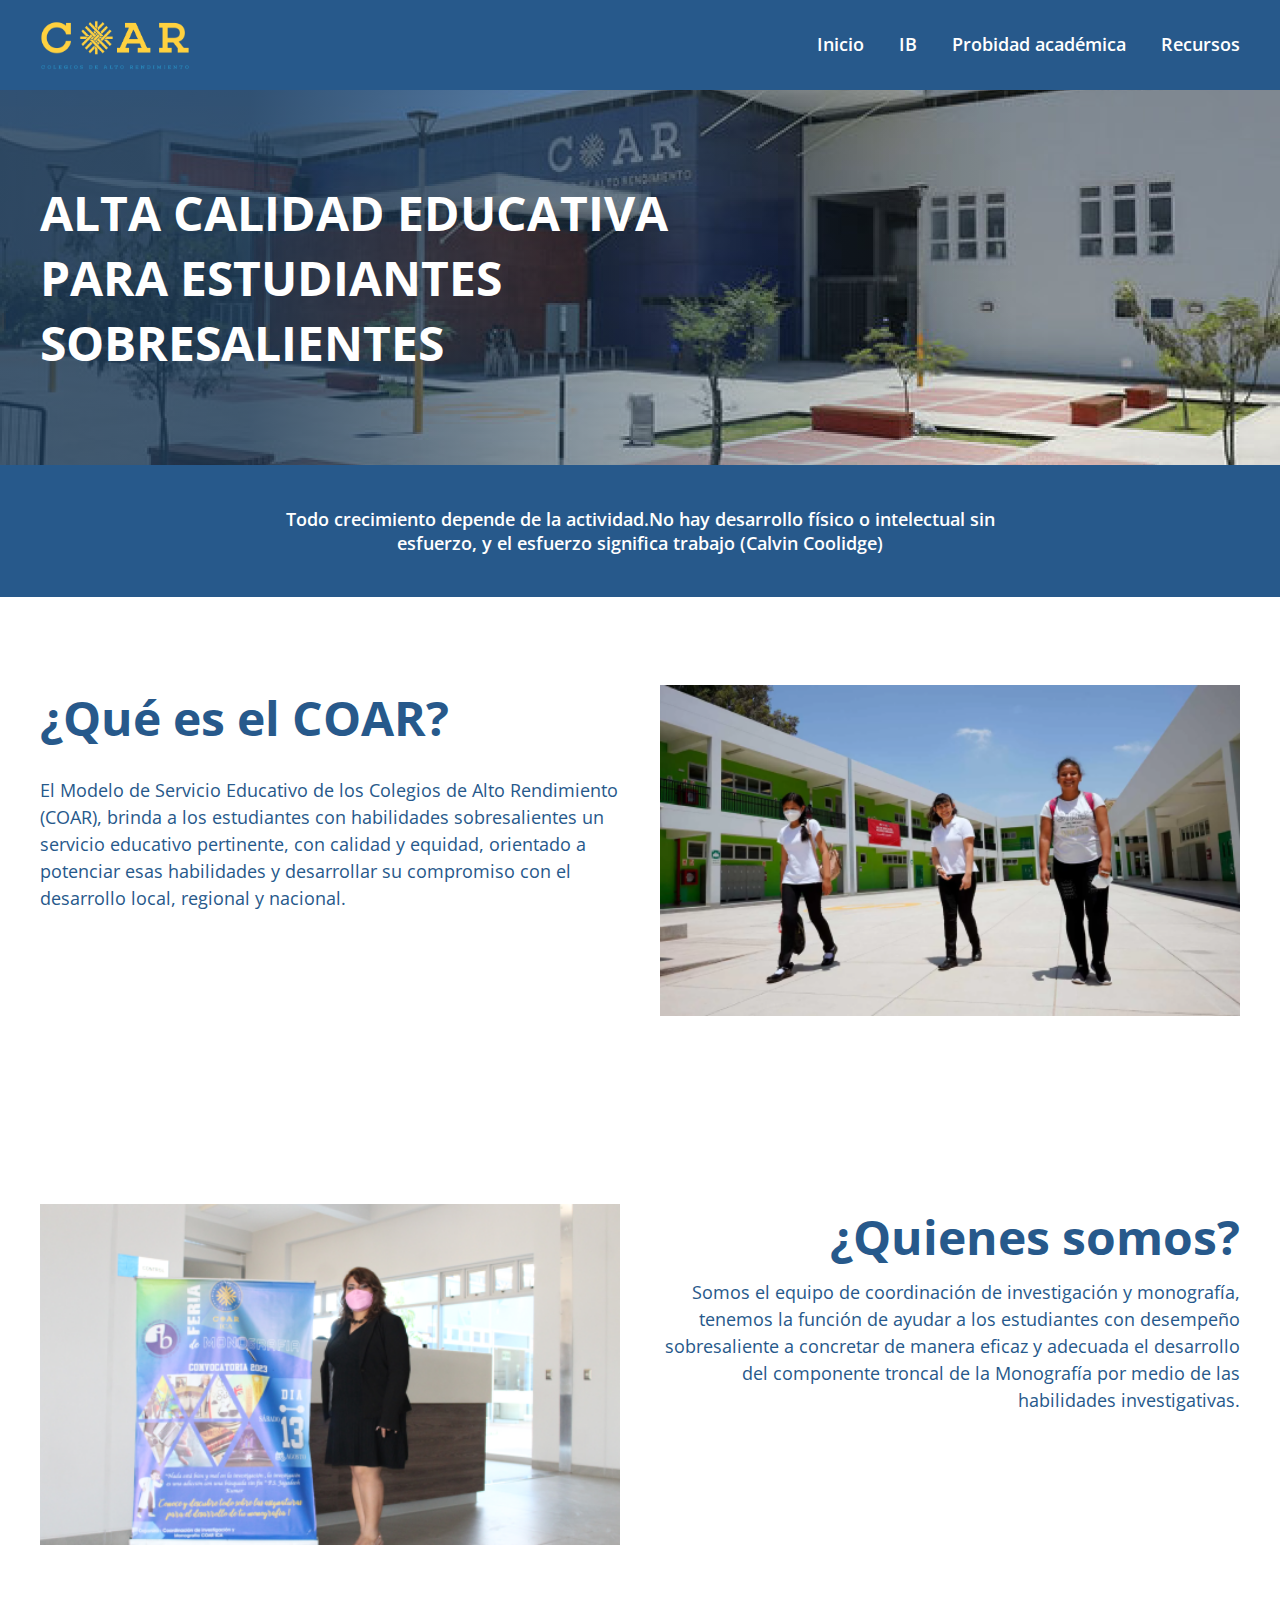
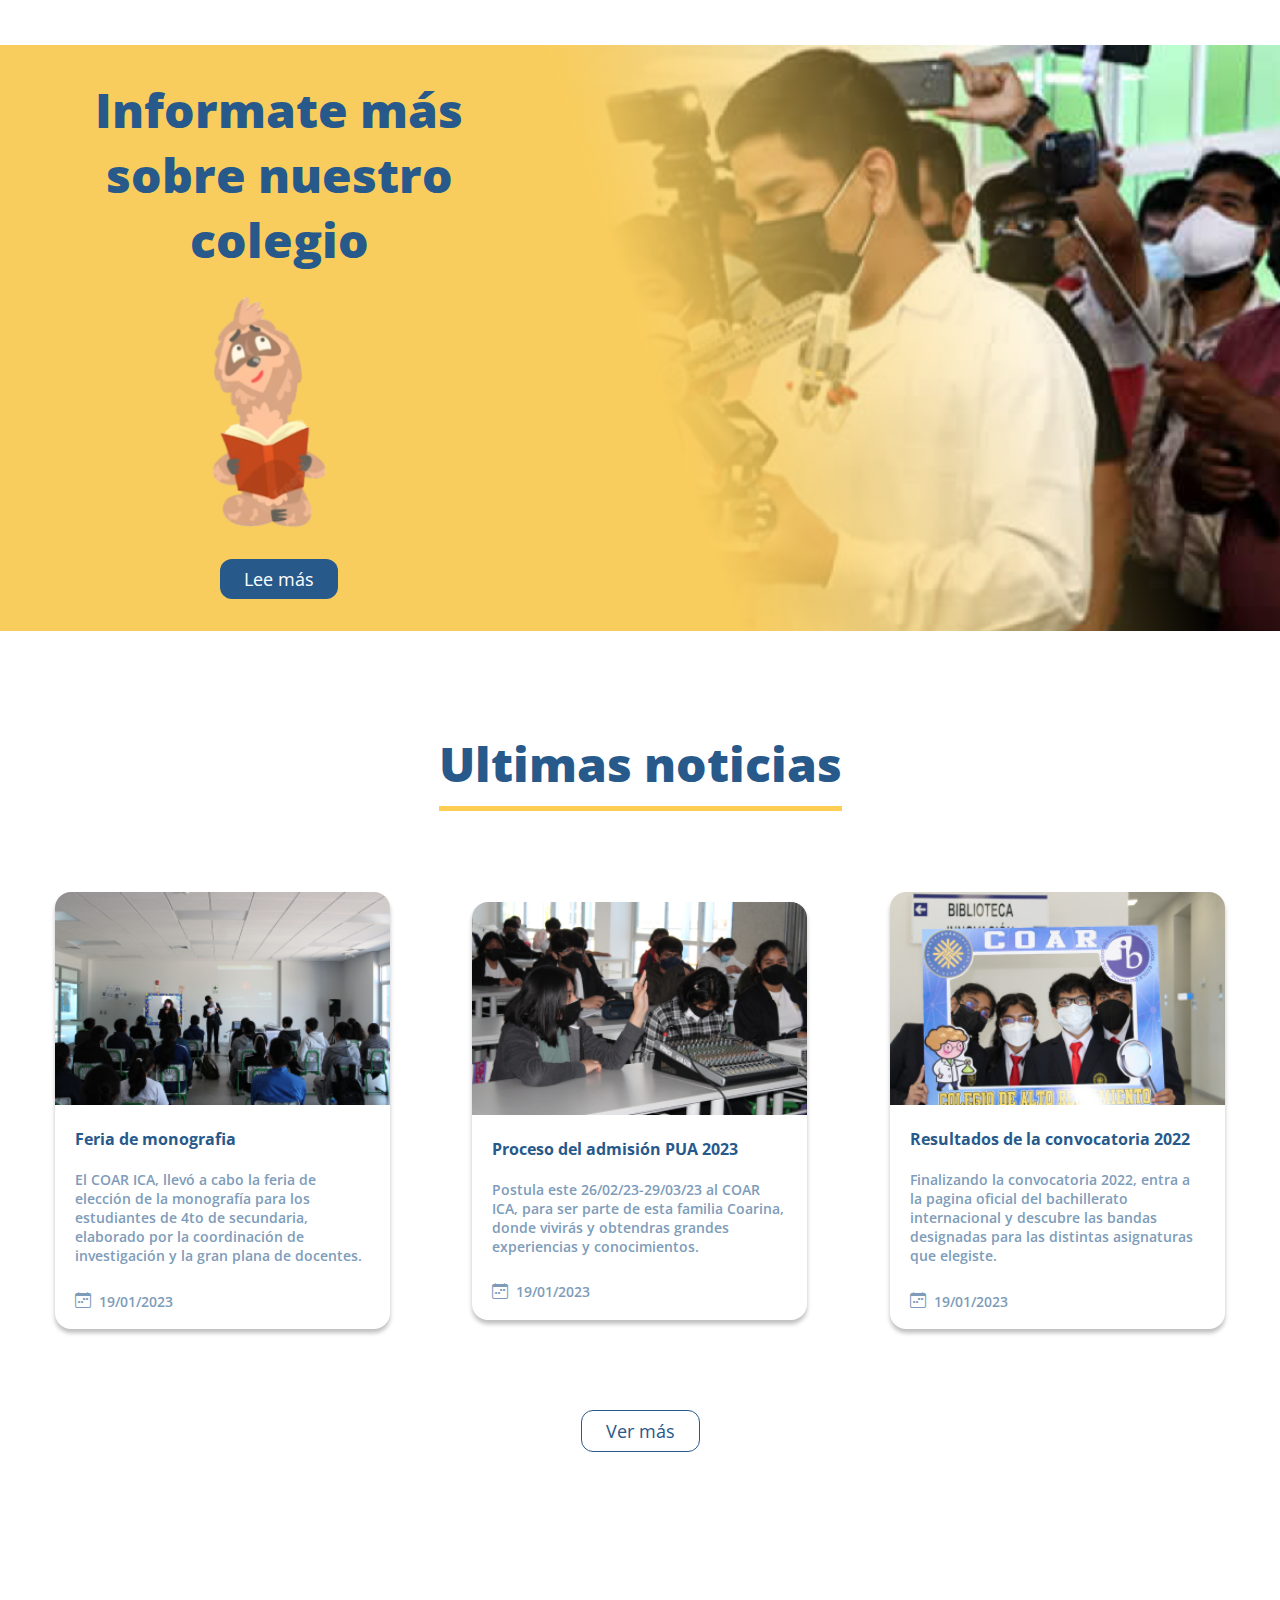
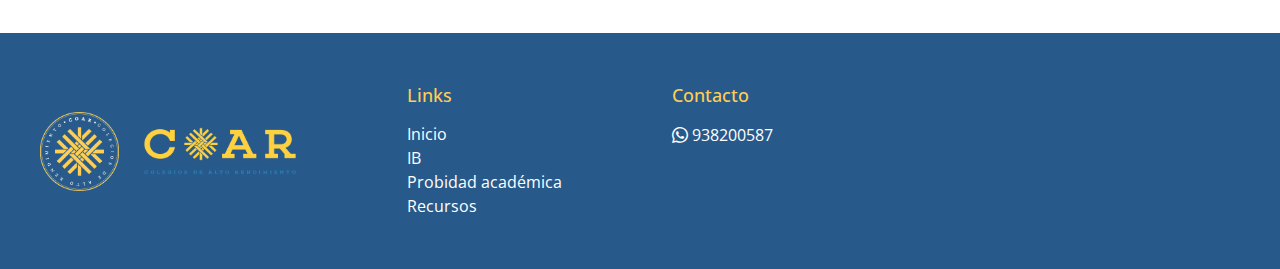
<file: index.html>
<!DOCTYPE html>
<html lang="es">
  <head>
    <meta charset="UTF-8" />
    <meta http-equiv="X-UA-Compatible" content="IE=edge" />
    <meta name="viewport" content="width=device-width, initial-scale=1.0" />
    <title>Inicio - Colegio de alto Rendimiento</title>
    <!-- aos animation -->
    <link href="https://unpkg.com/aos@2.3.1/dist/aos.css" rel="stylesheet">
    <!-- icons boostrap -->
    <link rel="stylesheet" href="https://cdn.jsdelivr.net/npm/bootstrap-icons@1.10.3/font/bootstrap-icons.css">
    <!-- fonts CDN -->
    <link rel="preconnect" href="https://fonts.googleapis.com">
    <link rel="preconnect" href="https://fonts.gstatic.com" crossorigin>
    <link href="https://fonts.googleapis.com/css2?family=Open+Sans:wght@400;600;700&display=swap" rel="stylesheet">
    <!-- my styles -->
    <link rel="stylesheet" href="./css/main.css">
  </head>
  <body>
    <!-- header -->
    <header class="header">
      <div class="container">
        <nav id="menu-navigation" class="navigation">
          <img class="logo" src="./image/logo.png" width="150" height="50" alt="logo del COAR" title="logo del COAR">
          <ul  class="menu">
            <li><a class="menu__link" href="/web-coar">Inicio</a></l>
            <li><a class="menu__link" href="./ib.html">IB</a></li>
            <li><a class="menu__link" href="./probidadacademica.html">Probidad académica</a></li>
            <li><a class="menu__link" href="./Recursos.html">Recursos</a></li>
          </ul>
          <button id="button-navigation-open" class="menu-button">
            <span class="menu-button__stick"></span>
            <span class="menu-button__stick"></span>
            <span class="menu-button__stick"></span>
          </button>
          <button id="button-navigation-close" class="menu-button">
            <span class="menu-button__stick"></span>
            <span class="menu-button__stick"></span>
            <span class="menu-button__stick"></span>
          </button>
        </nav>
      </div>
    </header>
    <!-- header -->   
    <main class="home">
      <section class="section-hero">
         <div class="container">
            <div class="section-hero__content">
              <h1 class="section-hero__title">ALTA CALIDAD EDUCATIVA PARA ESTUDIANTES SOBRESALIENTES</h1>
            </div>
         </div>
      </section>
      <section class="section-phrase">
        <div class="container">
          <p class="section-phrase__text">Todo crecimiento depende de la actividad.No hay desarrollo físico o intelectual sin esfuerzo, y el esfuerzo significa trabajo (Calvin Coolidge)</p>
        </div>
      </section>
      <section class="section-why-is-coar">
        <div class="container">
          <div class="section-why-is-coar__content">
            <article>
              <h2 class="section-why-is-coar__title">¿Qué es el COAR?</h2>
              <p class="section-why-is-coar__description">
                El Modelo de Servicio Educativo de los Colegios de Alto Rendimiento
                (COAR), brinda a los estudiantes con habilidades sobresalientes un
                servicio educativo pertinente, con calidad y equidad, orientado a
                potenciar esas habilidades y desarrollar su compromiso con el
                desarrollo local, regional y nacional.
              </p>
            </article>
            <img src="./image/que-es-coar.png" alt="imagen institucional del COAR" title="Foto institucional del COAR">
          </div>
        </div>
      </section>
      <section class="section-who-us">
        <div class="container">
          <div class="section-who-us__content">
            <article>
              <h2 class="section-who-us__title">¿Quienes somos?</h2>
              <p class="section-who-us__description">
                Somos el equipo de coordinación de investigación y monografía, tenemos la función de ayudar a los estudiantes con desempeño sobresaliente a concretar de manera eficaz y adecuada el desarrollo del componente troncal de la Monografía por medio de las habilidades investigativas. 
              </p>
            </article>
            <img src="./image/quienes-somos.png" alt="imagen institucional del COAR" title="Foto institucional del COAR">
          </div>
        </div>
      </section>
      <section class="section-inform">
       <div class="container">
         <div class="section-inform__content">
          <h2 class="section-inform__title">Informate más sobre nuestro colegio</h2>
          <img class="section-inform__img" src="./image/informate-koala.png" alt="Icono de la mascota virtual del COAR" title="Icono de la mascota virtual del COAR">
          <a class="button button-primary" href="https://www.minedu.gob.pe/colegios-de-alto-rendimiento/">Lee más</a>
         </div>
       </div>
      </section>

      <section class="section-news">
       <div class="container">
        <h2 class="section-news__title">Ultimas noticias</h2>
        <section class="section-news__list">
          <a href="link">
            <article class="newCard">
              <img class="newCard__img" src="./image/noticia-01.png" alt="imagen de la primera noticia del COAR" title="imagen de la primera noticia del COAR">
              <div class="newCard__content">
                <h2 class="newCard__title">Feria de monografia</h2>
                <p class="newCard__text">
                  El COAR ICA, llevó a cabo la feria de elección de la monografía para
                  los estudiantes de 4to de secundaria, elaborado por la coordinación
                  de investigación y la gran plana de docentes.
                </p>
                <footer class="newCard__footer">
                   <i class="bi bi-calendar-week"></i>
                  <time class="newCard__date" datetime='19/01/2023'>19/01/2023</time>
                </footer>
              </div>
            </article>
          </a>
          <a href="#">
            <article class="newCard">
              <img class="newCard__img" src="./image/noticia-02.png" alt="imagen de la primera noticia del COAR" title="imagen de la primera noticia del COAR">
              <div class="newCard__content">
                <h2 class="newCard__title">Proceso del admisión PUA 2023</h2>
                <p class="newCard__text">
                  Postula este 26/02/23-29/03/23 al COAR ICA, para ser parte de esta familia Coarina, donde vivirás y obtendras grandes experiencias y conocimientos. 
                </p>
                <footer class="newCard__footer">
                   <i class="bi bi-calendar-week"></i>
                  <time class="newCard__date" datetime='19/01/2023'>19/01/2023</time>
                </footer>
              </div>
            </article>
          </a>
         <a href="#">
          <article class="newCard">
            <img class="newCard__img" src="./image/noticia-03.png" alt="imagen de la primera noticia del COAR" title="imagen de la primera noticia del COAR">
            <div class="newCard__content">
              <h2 class="newCard__title">Resultados de la convocatoria 2022</h2>
              <p class="newCard__text">
                Finalizando la convocatoria 2022, entra a la pagina oficial del bachillerato internacional y descubre las bandas designadas para las distintas asignaturas que elegiste. 
              </p>
              <footer class="newCard__footer">
                 <i class="bi bi-calendar-week"></i>
                <time class="newCard__date" datetime='19/01/2023'>19/01/2023</time>
              </footer>
            </div>
          </article>
         </a>
        </section>
        <a href="#" class="button button-outline">Ver más</a>
       </div>
      </section>
    </main>
    <!-- footer -->
    <footer class="footer">
       <div class="container">
         <div class="footer__content">
          <section class="footer__logo">
            <img src="./image/coar.png" width="79/79" alt=" Logo del coar" title="Logo del coar">
            <img src="./image/logo.png" width="154/49" alt="segundo Logo del coar" title="segundo Logo del coar">  
          </section>
          <section class="footer__links">
            <h3>Links</h3>
            <nav>
              <ul>
                <li class="link 1">
                  <a href="/web-coar">Inicio</a>
                </li>
              <li class="link 2">
                <a href="./ib.html">IB</a>
              </li>
              <li class="link 3">
                <a href="./probidadacademica.html">Probidad académica</a>
              </li>
              <li class="link 4">
                <a href="./Recursos.html">Recursos</a>
              </li>
              </ul>
            </nav>
          </section>
          <section class="footer__contacto"> 
            <h3>Contacto</h3>
            <a href="https://chat.whatsapp.com/HFm4XbADK4T1lawvWQTlBH">
              <i class="bi bi-whatsapp"></i>
              938200587
            </a>
          </section>
         </div>
       </div>
    </footer>
    <!-- scripts -->
    <script src="https://unpkg.com/aos@2.3.1/dist/aos.js"></script>
    <script>
      AOS.init();
    </script>
    <script src="./js/header.js" ></script>
  </body>
</html>
</file>
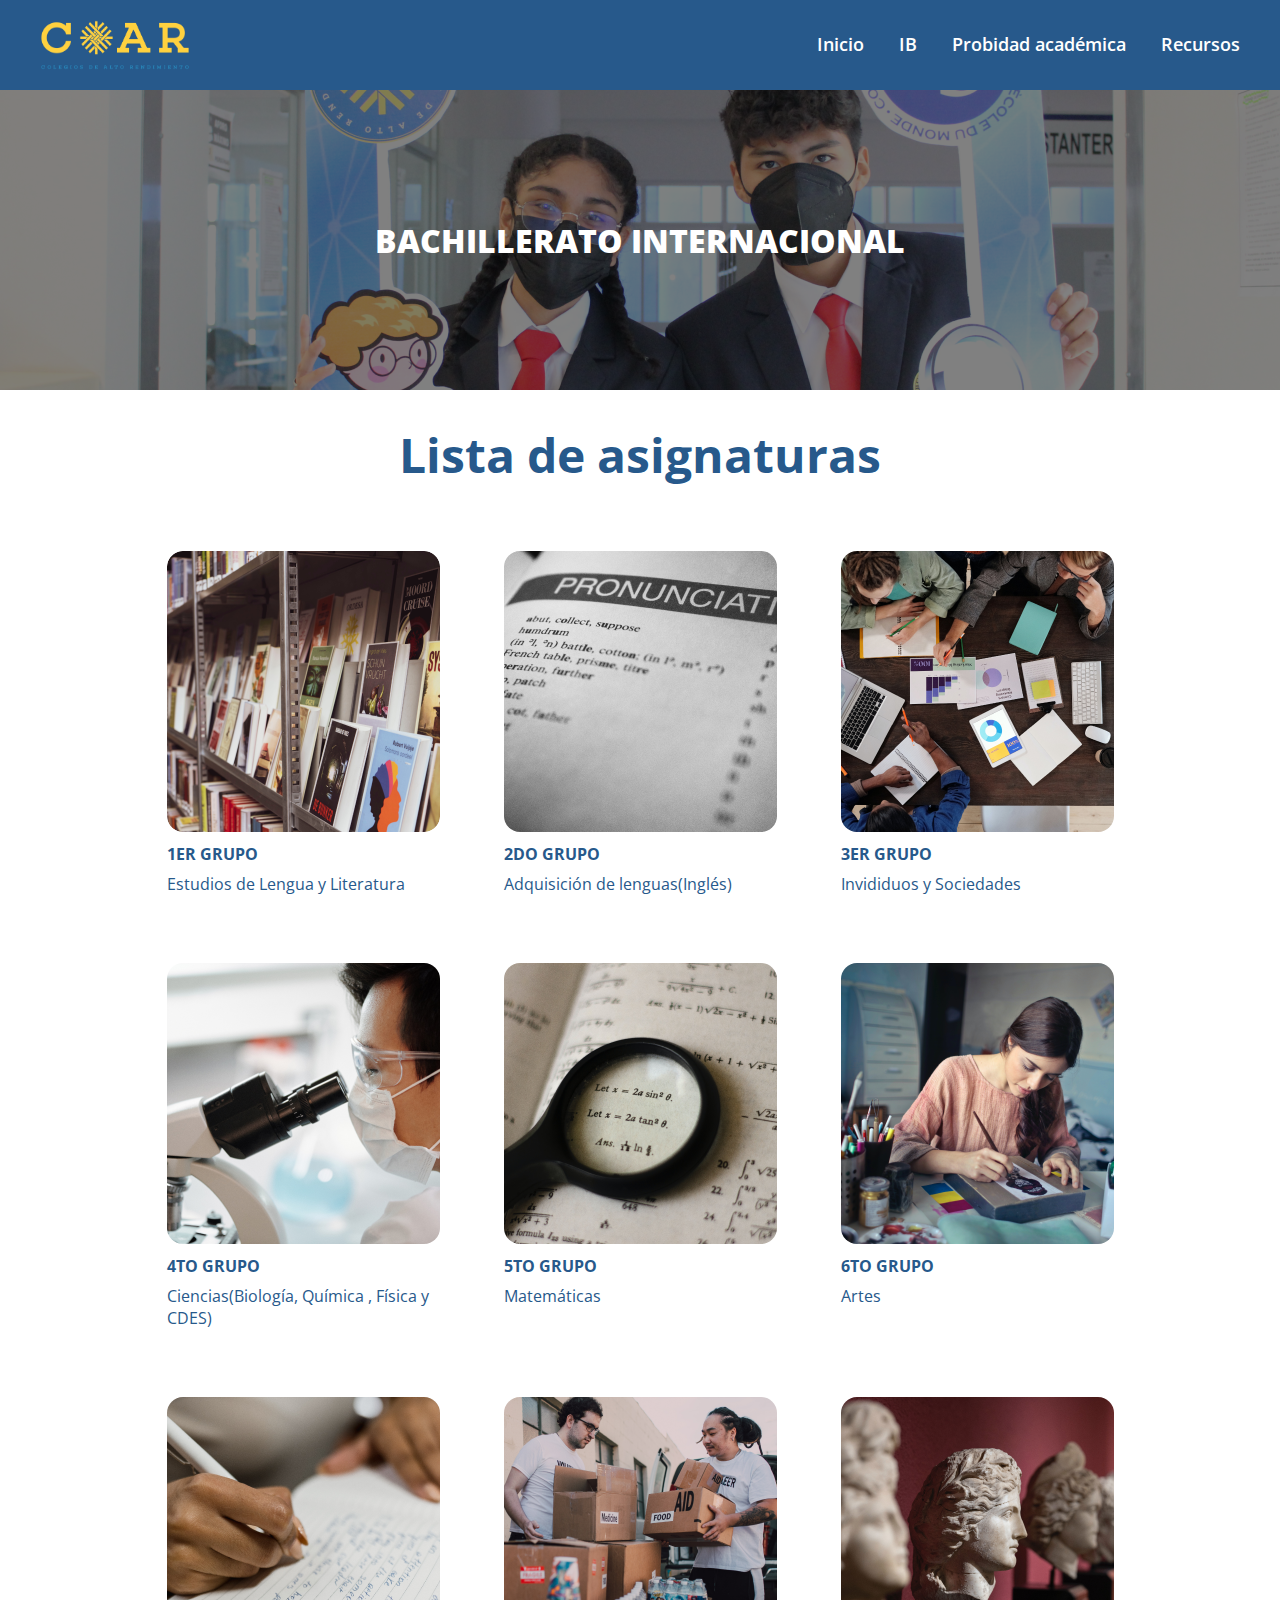
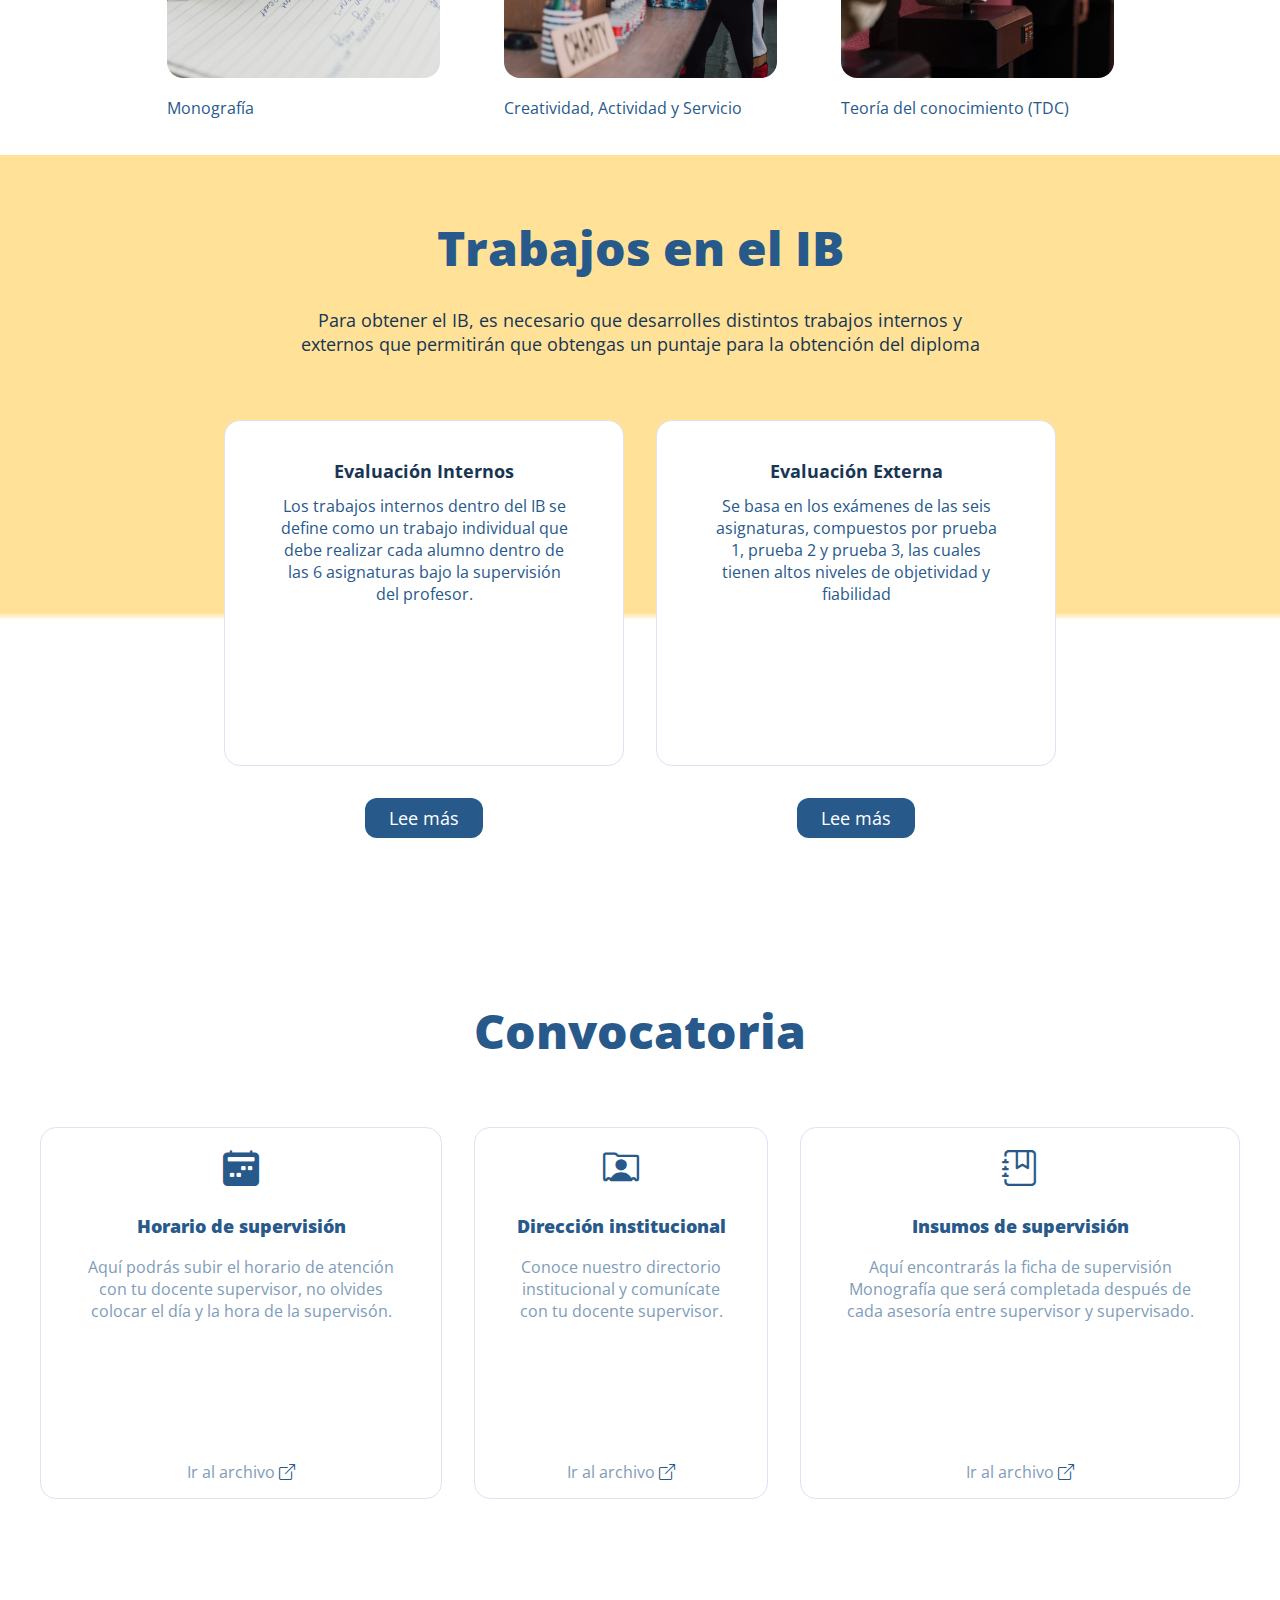
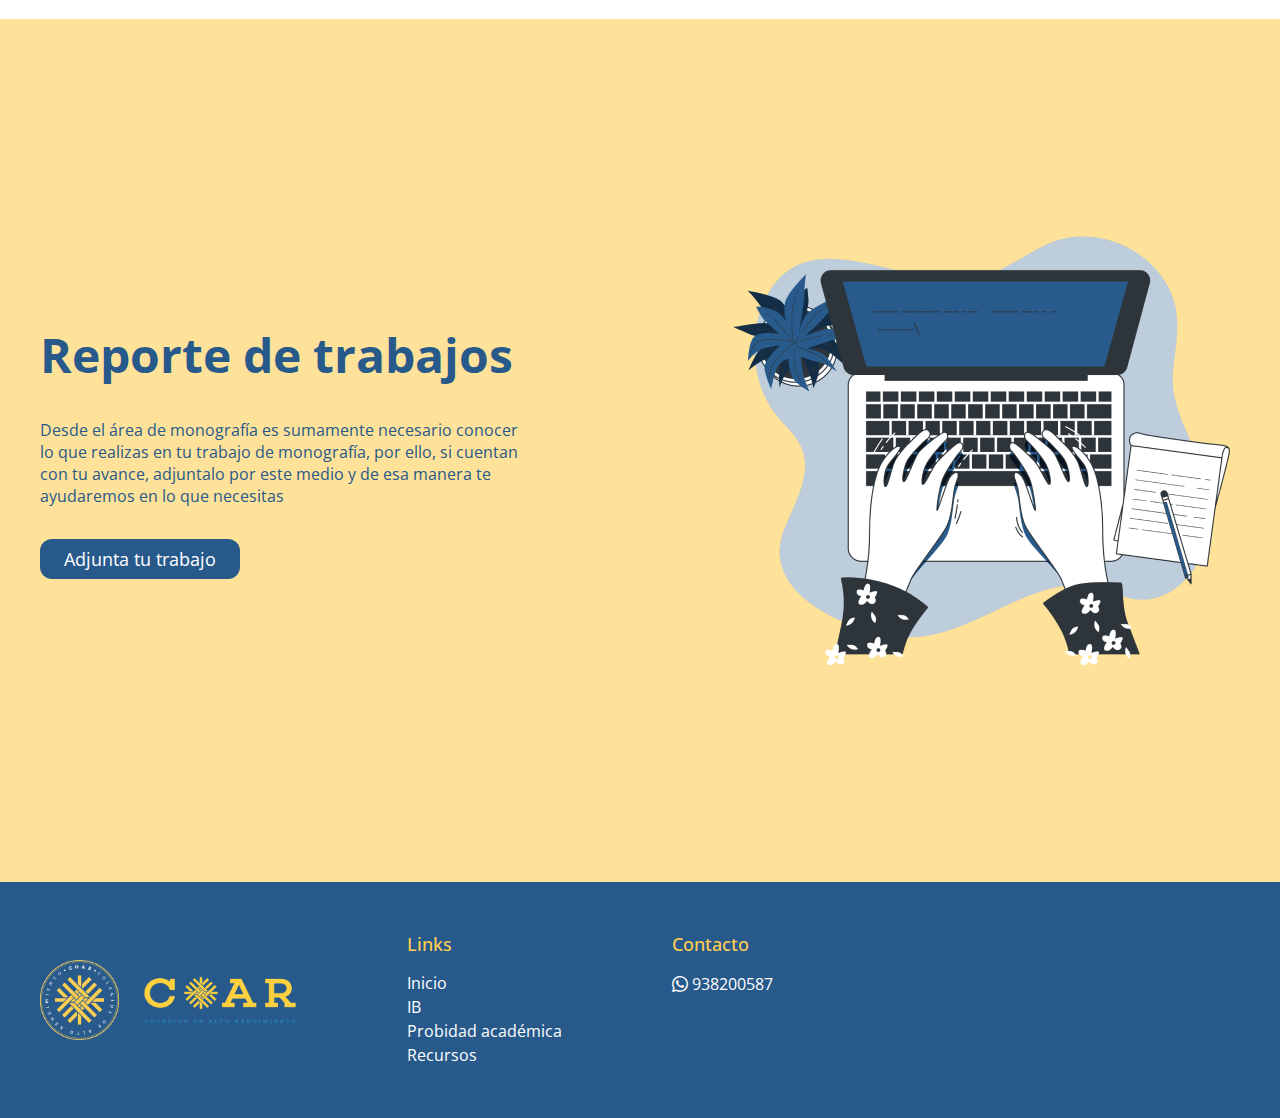
<file: ib.html>
<!DOCTYPE html>
<html lang="es">
  <head>
    <meta charset="UTF-8" />
    <meta http-equiv="X-UA-Compatible" content="IE=edge" />
    <meta name="viewport" content="width=device-width, initial-scale=1.0" />
    <title>Bachillerato internacional</title>
    <!-- swiper carousel -->
    <link
      rel="stylesheet"
      href="https://cdn.jsdelivr.net/npm/swiper@9/swiper-bundle.min.css"
    />
    <!-- aos animation -->
    <link href="https://unpkg.com/aos@2.3.1/dist/aos.css" rel="stylesheet" />
    <!-- icons boostrap -->
    <link
      rel="stylesheet"
      href="https://cdn.jsdelivr.net/npm/bootstrap-icons@1.10.3/font/bootstrap-icons.css"
    />
    <!-- fonts CDN -->
    <link rel="preconnect" href="https://fonts.googleapis.com" />
    <link rel="preconnect" href="https://fonts.gstatic.com" crossorigin />
    <link
      href="https://fonts.googleapis.com/css2?family=Open+Sans:wght@400;600;700&display=swap"
      rel="stylesheet"
    />
    <!-- my styles -->
    <link rel="stylesheet" href="./css/main.css" />
  </head>
  <body>
    <!-- header -->
    <header class="header">
      <div class="container">
        <nav id="menu-navigation" class="navigation">
          <img
            class="logo"
            src="./image/logo.png"
            width="150"
            height="50"
            alt="logo del COAR"
            title="logo del COAR"
          />
          <ul class="menu">
            <li><a class="menu__link" href="/web-coar">Inicio</a></li>
            <li><a class="menu__link" href="./ib.html">IB</a></li>
            <li>
              <a class="menu__link" href="./probidadacademica.html"
                >Probidad académica</a
              >
            </li>
            <li><a class="menu__link" href="./Recursos.html">Recursos</a></li>
          </ul>
          <button id="button-navigation-open" class="menu-button">
            <span class="menu-button__stick"></span>
            <span class="menu-button__stick"></span>
            <span class="menu-button__stick"></span>
          </button>
          <button id="button-navigation-close" class="menu-button">
            <span class="menu-button__stick"></span>
            <span class="menu-button__stick"></span>
            <span class="menu-button__stick"></span>
          </button>
        </nav>
      </div>
    </header>
    <!-- header -->
    <main class="page-ib">
      <section class="hero">
        <img
          class="hero__image"
          src="./image/banner-ib.png"
          alt="banner principal"
          title="banner principal de Bachillerato Internacional"
        />
        <h1 class="hero__title">BACHILLERATO INTERNACIONAL</h1>
      </section>

      <section class="section-asignaturas">
        <div class="container">
          <h1 class="section-asignaturas__title">Lista de asignaturas</h1>
          <!-- Slider main container -->
          <div class="swiper">
            <!-- Additional required wrapper -->
            <div class="swiper-wrapper">
              <!-- Slides -->
              <div class="swiper-slide">
                <a href="https://drive.google.com/drive/folders/1S6cNfeMiXNCpFiSQMy_X1L4aDi1soTgj">
                  <article class="asignaturaCard">
                    <img
                      class="asignaturaCard__image"
                      src="./image/asignatura1.png"
                      alt="imagen de la asignatura literatura"
                      title="imagen de la asignatura Literatura"
                    />
                    <h3 class="asignaturaCard__group">1er grupo</h3>
                    <p class="asignaturaCard__name">
                      Estudios de Lengua y Literatura
                    </p>
                  </article>
                </a>
              </div>
              <div class="swiper-slide">
               <a href="https://drive.google.com/drive/folders/15ix6pAyRG75EEHxil9VREjvx9O1_gPof">
                <article class="asignaturaCard">
                  <img
                    class="asignaturaCard__image"
                    src="./image/asignatura-02.png"
                    alt="imagen de la asignatura Adquisión de lenguas "
                    title="imagen de la asignatura Adquisión de lenguas"
                  />
                  <h3 class="asignaturaCard__group">2do grupo</h3>
                  <p class="asignaturaCard__name">
                    Adquisión de lenguas (Inglés)
                  </p>
                </article>
               </a>
              </div>
              <div class="swiper-slide">
                <a href="https://drive.google.com/drive/folders/1cAXa_XbPmMsgf1Sr3hJXluhRCX5a-cbN">
                  <article class="asignaturaCard">
                    <img
                      class="asignaturaCard__image"
                      src="./image/asignatura-03.png"
                      alt="imagen de la asignatura Individuos y  Sociedades"
                      title="imagen de la asignatura Individuos y Sociedades"
                    />
                    <h3 class="asignaturaCard__group">3er grupo</h3>
                    <p class="asignaturaCard__name">
                      Individuos y Sociedades
                    </p>
                  </article>
                </a>
              </div>
              <div class="swiper-slide">
                <a href="https://drive.google.com/drive/folders/1WSJGLsLDNu9eQBgzwFPHBTS-JJx40m6q">
                  <article class="asignaturaCard">
                    <img
                      class="asignaturaCard__image"
                      src="./image/asignatura-04.png"
                      alt="imagen de la asignatura Ciencias(Biología, Química , Física y CDES)"
                      title="imagen de la asignatura Ciencias(Biología, Química , Física y CDES)"
                    />
                    <h3 class="asignaturaCard__group">4to grupo</h3>
                    <p class="asignaturaCard__name">
                      Ciencias(Biología, Química , Física y CDES)
                    </p>
                  </article>
                </a>
              </div>
              <div class="swiper-slide">
               <a href="https://drive.google.com/drive/folders/1fhkkbNWFmwncL2ABR4zRHVvnAsucpgYC">
                <article class="asignaturaCard">
                  <img
                    class="asignaturaCard__image"
                    src="./image/asignatura-05.png"
                    alt="imagen de la asignatura Matemáticas"
                    title="imagen de la asignatura Matemáticas"
                  />
                  <h3 class="asignaturaCard__group">5to grupo</h3>
                  <p class="asignaturaCard__name">
                    Matemáticas
                  </p>
                </article>
               </a>
              </div>
              <div class="swiper-slide">
                <a href="https://drive.google.com/drive/folders/1k6i363LojnjZhMXt2roMhcmET08JXB3k">
                  <article class="asignaturaCard">
                    <img
                      class="asignaturaCard__image"
                      src="./image/asignatura-06.png"
                      alt="imagen de la asignatura Artes"
                      title="imagen de la asignatura Artes"
                    />
                    <h3 class="asignaturaCard__group">6to grupo</h3>
                    <p class="asignaturaCard__name">
                      Artes
                    </p>
                  </article>
                </a>
              </div>
              <div class="swiper-slide">
               <a href="https://drive.google.com/drive/folders/10mak3Cpc9PqFzAZp83fLrmsbrw7oeRNz">
                <article class="asignaturaCard">
                  <img
                    class="asignaturaCard__image"
                    src="./image/asignatura-07.png"
                    alt="imagen de la Monografía"
                    title="imagen de la Monografía"
                  />
                  <h3 class="asignaturaCard__group"></h3>
                  <p class="asignaturaCard__name">
                    Monografía
                  </p>
                </article>
               </a>
              </div>
              <div class="swiper-slide">
               <a href="https://drive.google.com/drive/folders/1d7ZANRDeKu7e1J5QlyeDUx7KFr-QHLEh">
                <article class="asignaturaCard">
                  <img
                    class="asignaturaCard__image"
                    src="./image/asignatura-08.png"
                    alt="imagen de Creatividad, Actividad y Servicio (CAS)"
                    title="imagen de Creatividad, Actividad y Servicio (CAS)"
                  />
                  <h3 class="asignaturaCard__group"></h3>
                  <p class="asignaturaCard__name">
                    Creatividad, Actividad y Servicio (CAS)
                  </p>
                </article>
               </a>
              </div>
              <div class="swiper-slide">
               <a href="https://drive.google.com/drive/folders/1WJnYLh-0o_zaw83aT4rN3d8r4edbyVSH">
                <article class="asignaturaCard">
                  <img
                    class="asignaturaCard__image"
                    src="./image/asignatura-09.png"
                    alt="imagen de Teoria del conocimiento(TDC)"
                    title="imagen de Teoria del conocimiento(TDC)"
                  />
                  <h3 class="asignaturaCard__group"></h3>
                  <p class="asignaturaCard__name">
                    CTeoria del conocimiento(TDC)
                  </p>
                </article>
               </a>
              </div>
            </div>

            <!-- If we need navigation buttons -->
            <div class="swiper-button-prev"></div>
            <div class="swiper-button-next"></div>
          </div>

          <article class="list-asignaturas">
            <a href="https://drive.google.com/drive/folders/1S6cNfeMiXNCpFiSQMy_X1L4aDi1soTgj">
              <article class="asignaturaCard">
                <img
                  class="asignaturaCard__image"
                  src="./image/asignatura1.png"
                  alt="imagen de la asignatura Estudios de Lengua y Literatura"
                  title="imagen de la asignatura Estudios de Lengua y literatura"
                />
                <h3 class="asignaturaCard__group">1er grupo</h3>
                <p class="asignaturaCard__name">
                  Estudios de Lengua y Literatura
                </p>
              </article>
            </a>
           <a href="https://drive.google.com/drive/folders/15ix6pAyRG75EEHxil9VREjvx9O1_gPof">
            <article class="asignaturaCard">
              <img
                class="asignaturaCard__image"
                src="./image/asignatura-02.png"
                alt="imagen de Adquisición de lenguas(Inglés)"
                title="imagen de Adquisición de lenguas(Inglés)"
              />
              <h3 class="asignaturaCard__group">2do grupo</h3>
              <p class="asignaturaCard__name">
                Adquisición de lenguas(Inglés)
              </p>
            </article>
           </a>
           <a href="https://drive.google.com/drive/folders/1cAXa_XbPmMsgf1Sr3hJXluhRCX5a-cbN">
            <article class="asignaturaCard">
              <img
                class="asignaturaCard__image"
                src="./image/asignatura-03.png"
                alt="imagen de la asignatura Individuos y Sociedades"
                title="imagen de la asignatura Individuos y Sociedades"
              />
              <h3 class="asignaturaCard__group">3er grupo</h3>
              <p class="asignaturaCard__name">
                Invididuos y Sociedades
              </p>
            </article>
           </a>
            <a href="https://drive.google.com/drive/folders/1WSJGLsLDNu9eQBgzwFPHBTS-JJx40m6q">
              <article class="asignaturaCard">
                <img
                  class="asignaturaCard__image"
                  src="./image/asignatura-04.png"
                  alt="imagen de monografía"
                  title="imagen de monografía"
                />
                <h3 class="asignaturaCard__group">4to grupo</h3>
                <p class="asignaturaCard__name">
                Ciencias(Biología, Química , Física y CDES)
                </p>
              </article>
            </a>
           <a href="https://drive.google.com/drive/folders/1fhkkbNWFmwncL2ABR4zRHVvnAsucpgYC">
            <article class="asignaturaCard">
              <img
                class="asignaturaCard__image"
                src="./image/asignatura-05.png"
                alt="imagen de Matemáticas"
                title="imagen de Matemáticas"
              />
              <h3 class="asignaturaCard__group">5to grupo</h3>
              <p class="asignaturaCard__name">
                Matemáticas
              </p>
            </article>
           </a>
           <a href="https://drive.google.com/drive/folders/1k6i363LojnjZhMXt2roMhcmET08JXB3k">
            <article class="asignaturaCard">
              <img
                class="asignaturaCard__image"
                src="./image/asignatura-06.png"
                alt="imagen de Arte"
                title="imagen de Arte"
              />
              <h3 class="asignaturaCard__group">6to grupo</h3>
              <p class="asignaturaCard__name">
              Artes
              </p>
            </article>
           </a>
            <a href="https://drive.google.com/drive/folders/1wxhv8NNQT4VDTVmNExP8gXL5hPDoRobm">
              <article class="asignaturaCard">
                <img
                  class="asignaturaCard__image"
                  src="./image/asignatura-07.png"
                  alt="imagen de Monografía"
                  title="imagen de Monografía"
                />
                <h3 class="asignaturaCard__group"></h3>
                <p class="asignaturaCard__name">
                  Monografía
                </p>
              </article>
            </a>
           <a href="https://drive.google.com/drive/folders/1d7ZANRDeKu7e1J5QlyeDUx7KFr-QHLEh">
            <article class="asignaturaCard">
              <img
                class="asignaturaCard__image"
                src="./image/asignatura-08.png"
                alt="imagen de Creatividad, Actividad y Servicio"
                title="imagen de Creatividad, Actividad y Servicio"
              />
              <h3 class="asignaturaCard__group"></h3>
              <p class="asignaturaCard__name">
              Creatividad, Actividad y Servicio
              </p>
            </article>
           </a>
            <a href="https://drive.google.com/drive/folders/1WJnYLh-0o_zaw83aT4rN3d8r4edbyVSH">
              <article class="asignaturaCard">
                <img
                  class="asignaturaCard__image"
                  src="./image/asignatura-09.png"
                  alt="imagen de teoría del conocimiento"
                  title="imagen de teoría del conocimiento"
                />
                <h3 class="asignaturaCard__group"></h3>
                <p class="asignaturaCard__name">
                  Teoría del conocimiento (TDC)
                </p>
              </article>
            </a>
          </article>
        </div>
      </section>

      <section class="section-trabajos-ib">
        <div class="container">
          <h2 class="section-trabajos-ib__title">Trabajos en el IB</h2>
          <p class="section-trabajos-ib__description">
            Para obtener el IB, es necesario que desarrolles distintos trabajos
            internos y externos que permitirán que obtengas un puntaje para la
            obtención del diploma
          </p>

          <div class="list-trabajoCard">
            <div class="trabajoCard">
              <article class="trabajoCard__content">
                <h3 class="trabajoCard__title">Evaluación Internos</h3>
                <p class="trabajoCard__description">
                  Los trabajos internos dentro del IB se define como un trabajo individual que debe realizar cada alumno dentro de las 6 
                  asignaturas bajo la supervisión del profesor.
                </p>
              </article>
              <a class="button button-primary" href="https://drive.google.com/drive/folders/1xpdM6oVhv-mHEpj-mA7H6mnxJuuoV5T1">Lee más</a>
            </div>
            <div class="trabajoCard">
              <article class="trabajoCard__content">
                <h3 class="trabajoCard__title">Evaluación Externa</h3>
                <p class="trabajoCard__description">
                  Se  basa en los exámenes de las seis asignaturas, compuestos por prueba 1, prueba 2 y prueba 3, las cuales tienen altos niveles de objetividad y fiabilidad 
                </p>
              </article>
              <a class="button button-primary" href="https://drive.google.com/drive/folders/121E3grfZaV_I6nWOkY2paoBAdb0lK25O">Lee más</a>
            </div>
          </div>
        </div>
      </section>

      <section class="section-convocatoria-ib">
        <div class="container">
          <h2 class="section-convocatoria-ib__title">Convocatoria</h2>
          <div class="list-convocatoria">
            <article class="convocatoriaCard">
              <i class="bi bi-calendar2-week-fill | convocatoriaCard__icon"></i>
              <h3 class="convocatoriaCard__title">Horario de supervisión</h3>
              <p class="convocatoriaCard__description">
                Aquí podrás subir el horario de atención con tu docente
                supervisor, no olvides colocar el día y la hora de la
                supervisón.
              </p>
              <a class="convocatoriaCard__link" href="https://docs.google.com/spreadsheets/d/1yTGM7WMJwJy4d6XfkrUFAYKENET9rx7jyLNpGah0Rsk/edit#gid=0">
                Ir al archivo
                <i class="bi bi-box-arrow-up-right"></i>
              </a>
            </article>
            <article class="convocatoriaCard">
              <i class="bi bi-person-rolodex | convocatoriaCard__icon"></i>
              <h3 class="convocatoriaCard__title">Dirección institucional </h3>
              <p class="convocatoriaCard__description">
                Conoce nuestro directorio institucional y comunícate con tu docente supervisor.
              </p>
              <a class="convocatoriaCard__link" href="https://docs.google.com/spreadsheets/d/1LFAMgMAy7X9oXJTSq_Bdf730QIuyHXDIlMJKjLzxBGk/edit#gid=0">
                Ir al archivo
                <i class="bi bi-box-arrow-up-right"></i>
              </a>
            </article>
            <article class="convocatoriaCard">
              <i class="bi bi-journal-bookmark | convocatoriaCard__icon"></i>
              <h3 class="convocatoriaCard__title">Insumos de supervisión</h3>
              <p class="convocatoriaCard__description">
                Aquí encontrarás la ficha de supervisión Monografía  que será completada después de cada asesoría entre supervisor y supervisado.
              </p>
              <a class="convocatoriaCard__link" href="https://drive.google.com/drive/folders/19hPHe9Tghl9dM6kG2c8D3aKm_XbuDJe6">
                Ir al archivo
                <i class="bi bi-box-arrow-up-right"></i>
              </a>
            </article>
          </div>
        </div>
      </section>

      <section class="section-reporte-trabajo">
        <div class="container">
          <div class="section-reporte-trabajo__content">
            <article>
              <h2>Reporte de trabajos</h2>
              <p>
                Desde el área de monografía es sumamente necesario conocer lo
                que realizas en tu trabajo de monografía, por ello, si cuentan
                con tu avance, adjuntalo por este medio y de esa manera te
                ayudaremos en lo que necesitas
              </p>
              <a href="https://drive.google.com/drive/folders/1GJloZaS3NANZLoCCscP8LO0vx6Iq-Sx9" class="button button-primary button-desktop"
                >Adjunta tu trabajo</a
              >
            </article>
            <figure>
              <img src="./image/reporte.png" alt="" />
              <div class="text-center">
                <a href="https://drive.google.com/drive/folders/1GJloZaS3NANZLoCCscP8LO0vx6Iq-Sx9" class="button button-primary button-mobile"
                  >Adjunta tu trabajo</a
                >
              </div>
            </figure>
          </div>
        </div>
      </section>
    </main>

    <!-- footer -->
    <footer class="footer">
      <div class="container">
        <div class="footer__content">
          <section class="footer__logo">
            <img
              src="./image/coar.png" width="79/79"
              alt=" Logo del coar"
              title="Logo del coar"
            />
            <img
              src="./image/logo.png" width="154/79"
              alt="segundo Logo del coar"
              title="segundo Logo del coar"
            />
          </section>
          <section class="footer__links">
            <h3>Links</h3>
            <nav>
              <ul>
                <li class="link 1">
                  <a href="/web-coar">Inicio</a>
                </li>
                <li class="link 2">
                  <a href="./ib.html">IB</a>
                </li>
                <li class="link 3">
                  <a href="./probidadacademica.html">Probidad académica</a>
                </li>
                <li class="link 4">
                  <a href="./Recursos.html">Recursos</a>
                </li>
              </ul>
            </nav>
          </section>
          <section class="footer__contacto">
            <h3>Contacto</h3>
            <a href="https://chat.whatsapp.com/HFm4XbADK4T1lawvWQTlBH">
              <i class="bi bi-whatsapp"></i>
              938200587
            </a>
          </section>
        </div>
      </div>
    </footer>
    <!-- scripts aos -->
    <script src="https://unpkg.com/aos@2.3.1/dist/aos.js"></script>
    <!-- script swiper carousel -->
    <script src="https://cdn.jsdelivr.net/npm/swiper@9/swiper-bundle.min.js"></script>
    <script>
      AOS.init();

      const swiper = new Swiper(".section-asignaturas .swiper", {
        // Optional parameters
        direction: "horizontal",
        loop: true,
        // Navigation arrows
        navigation: {
          nextEl: ".swiper-button-next",
          prevEl: ".swiper-button-prev",
        },
        spaceBetween: 10,
      });
    </script>
    <script src="./js/header.js"></script>
  </body>
</html>
</file>
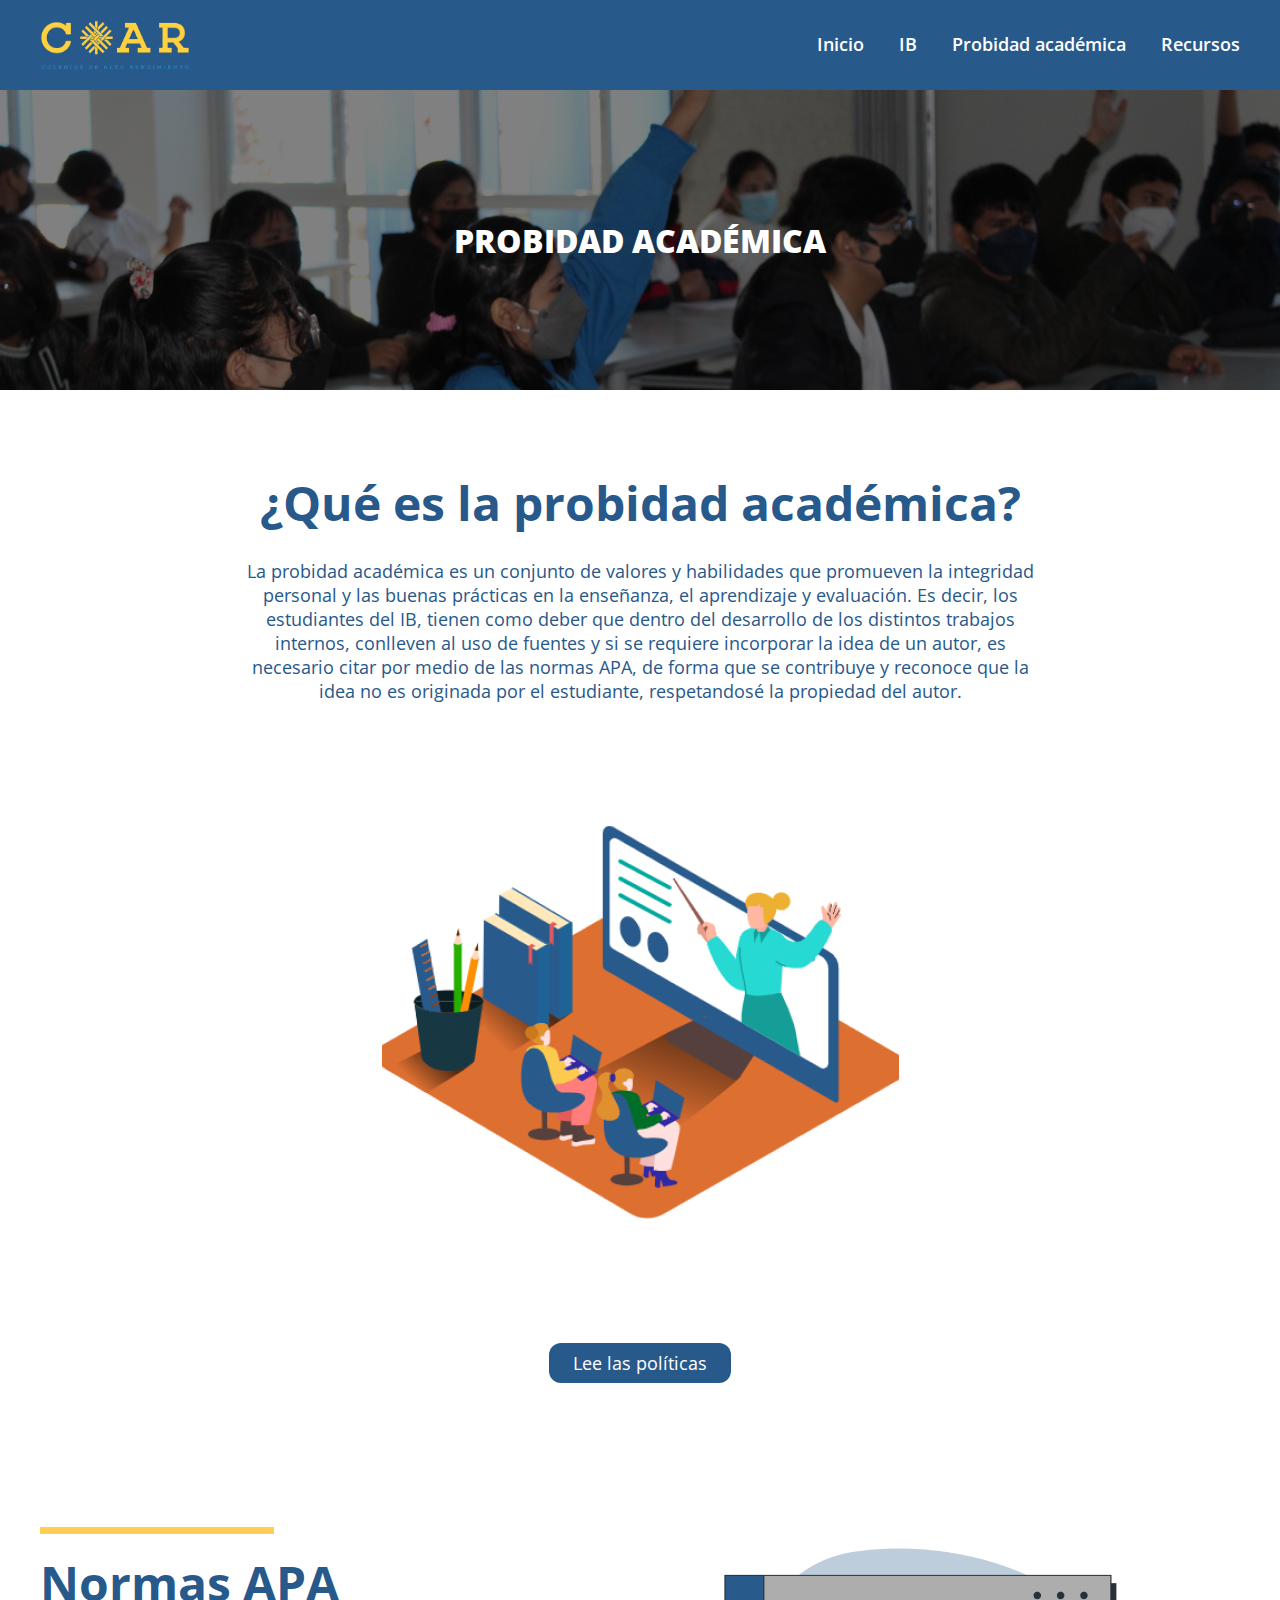
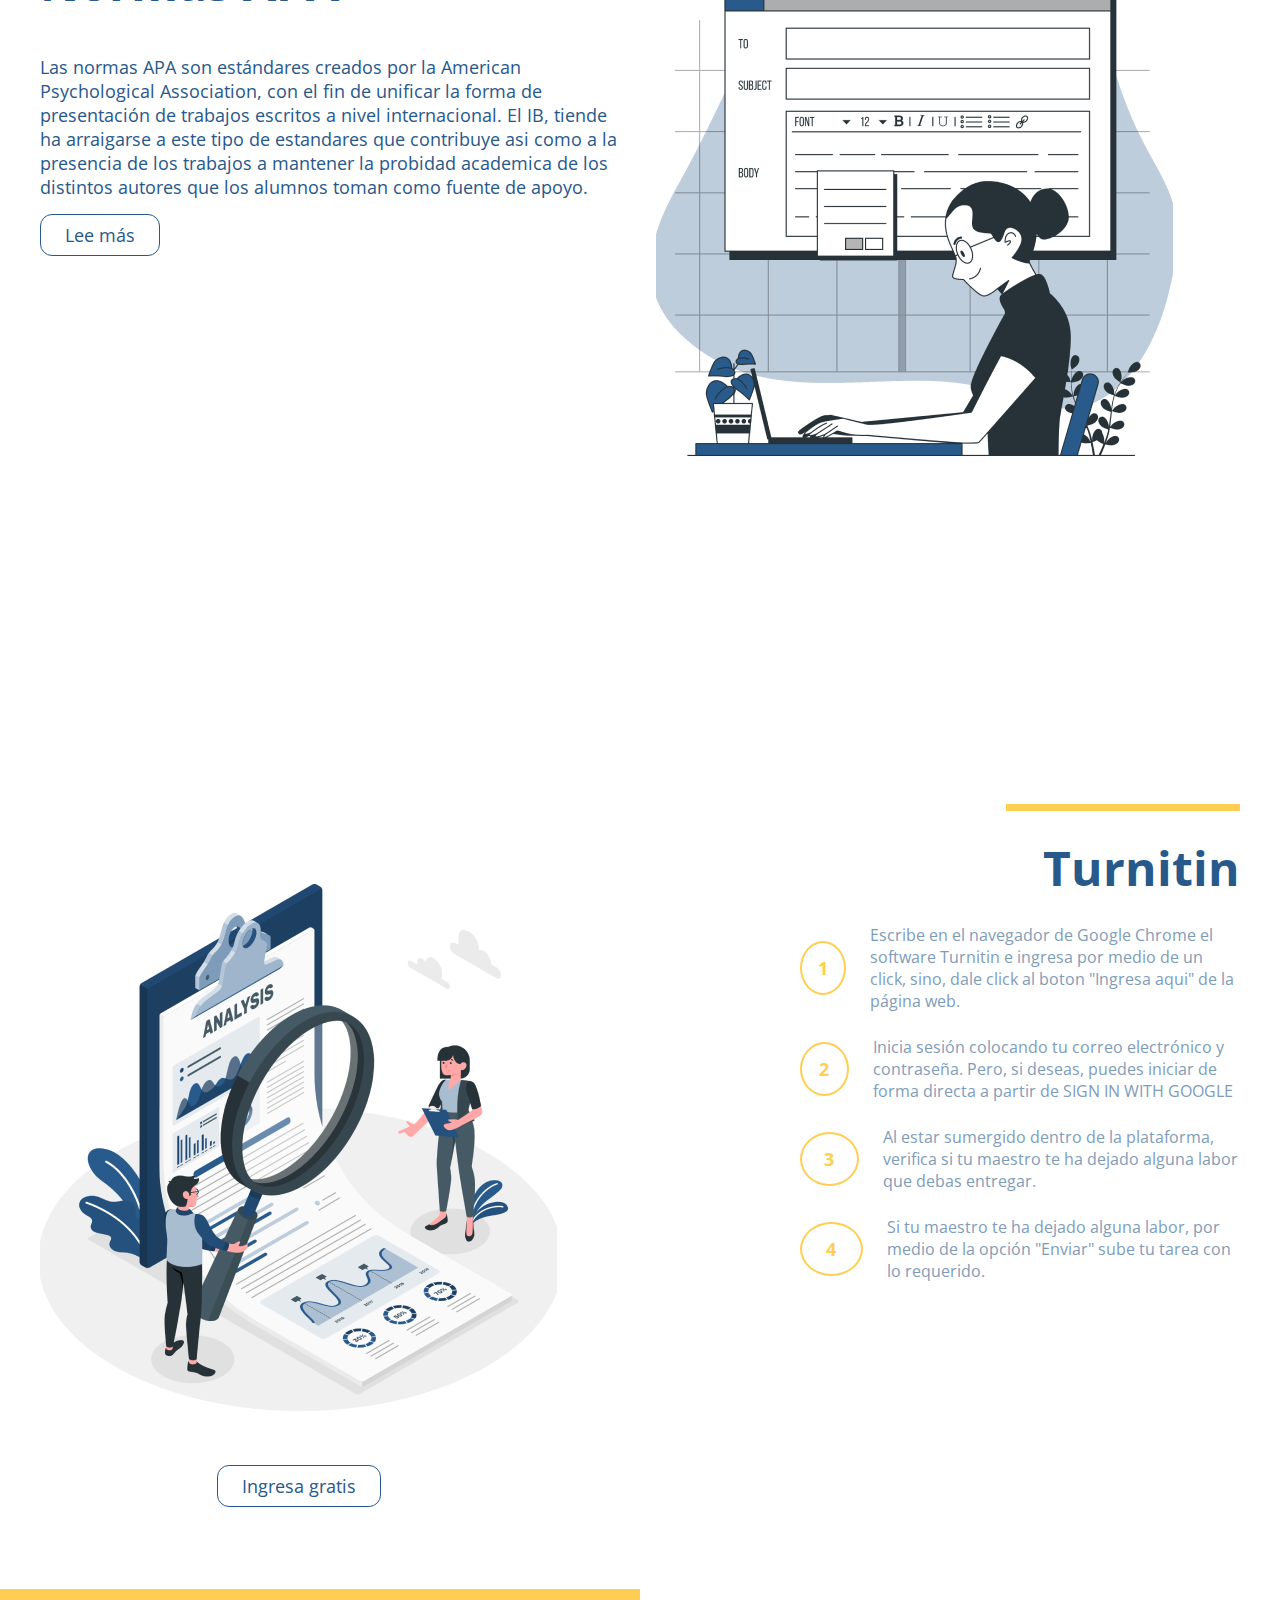
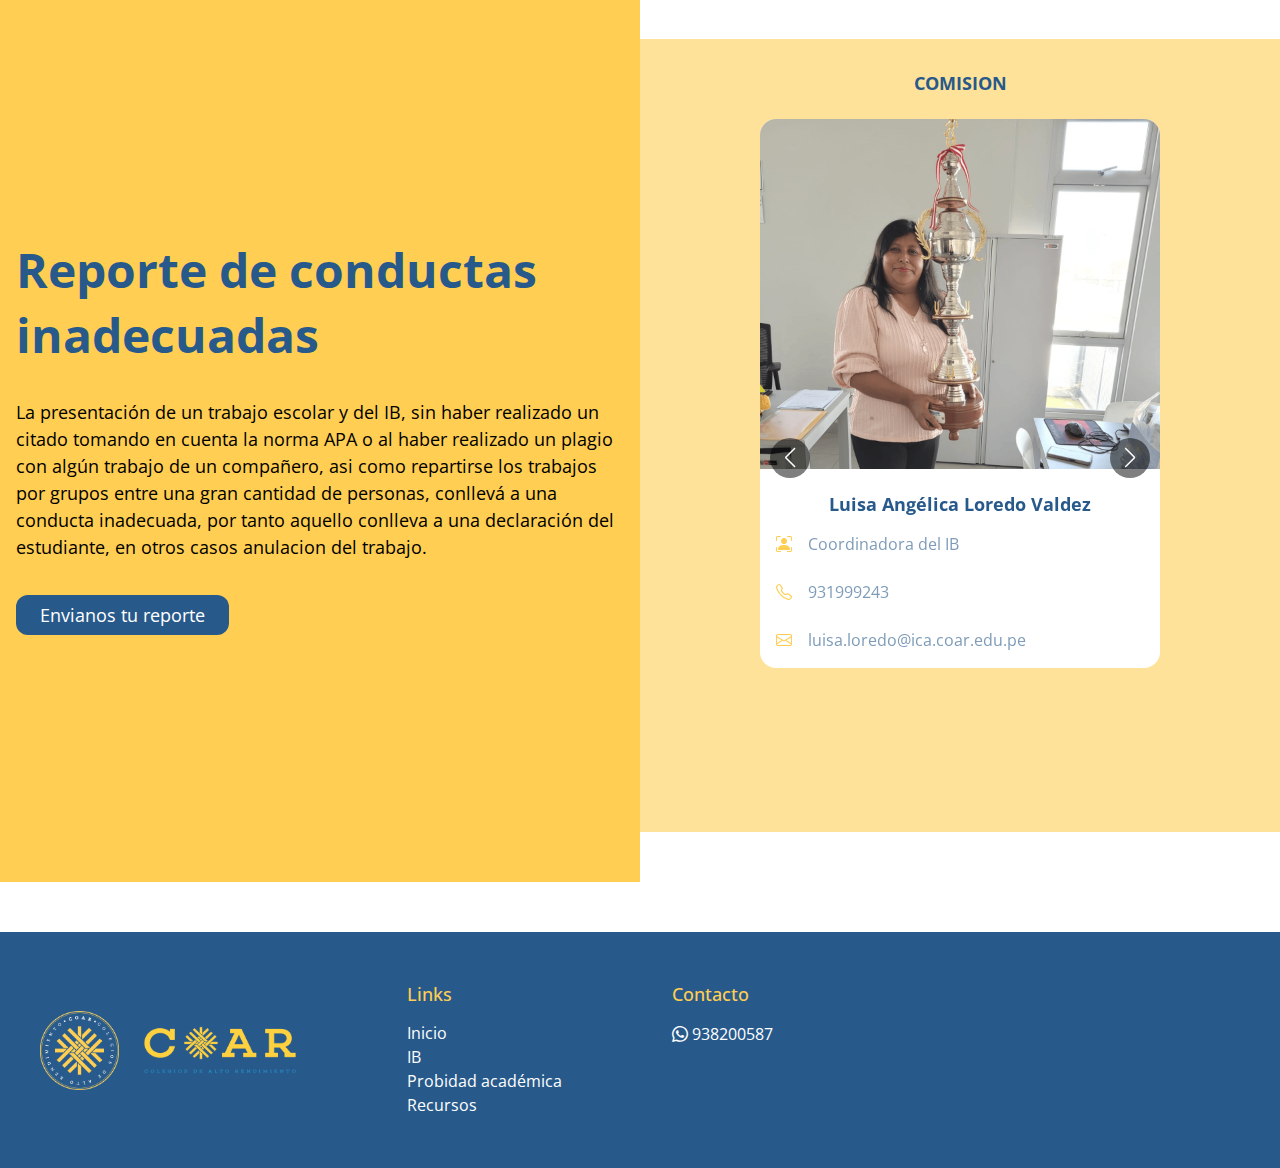
<file: probidadacademica.html>
<!DOCTYPE html>
<html lang="es">
  <head>
    <meta charset="UTF-8" />
    <meta http-equiv="X-UA-Compatible" content="IE=edge" />
    <meta name="viewport" content="width=device-width, initial-scale=1.0" />
    <title>Probidad Académica</title>
    <!-- swiper carousel -->
    <link
      rel="stylesheet"
      href="https://cdn.jsdelivr.net/npm/swiper@9/swiper-bundle.min.css"
    />
    <!-- aos animation -->
    <link href="https://unpkg.com/aos@2.3.1/dist/aos.css" rel="stylesheet" />
    <!-- icons boostrap -->
    <link
      rel="stylesheet"
      href="https://cdn.jsdelivr.net/npm/bootstrap-icons@1.10.3/font/bootstrap-icons.css"
    />
    <!-- fonts CDN -->
    <link rel="preconnect" href="https://fonts.googleapis.com" />
    <link rel="preconnect" href="https://fonts.gstatic.com" crossorigin />
    <link
      href="https://fonts.googleapis.com/css2?family=Open+Sans:wght@400;600;700&display=swap"
      rel="stylesheet"
    />
    <!-- my styles -->
    <link rel="stylesheet" href="./css/main.css" />
  </head>
  <body>
    <!-- header -->
    <header class="header">
      <div class="container">
        <nav id="menu-navigation" class="navigation">
          <img
            class="logo"
            src="./image/logo.png"
            width="150"
            height="50"
            alt="logo del COAR"
            title="logo del COAR"
          />
          <ul class="menu">
            <li><a class="menu__link" href="/web-coar">Inicio</a></li>
            <li><a class="menu__link" href="./ib.html">IB</a></li>
            <li>
              <a class="menu__link" href="./probidadacademica.html"
                >Probidad académica</a
              >
            </li>
            <li><a class="menu__link" href="./Recursos.html">Recursos</a></li>
          </ul>
          <button id="button-navigation-open" class="menu-button">
            <span class="menu-button__stick"></span>
            <span class="menu-button__stick"></span>
            <span class="menu-button__stick"></span>
          </button>
          <button id="button-navigation-close" class="menu-button">
            <span class="menu-button__stick"></span>
            <span class="menu-button__stick"></span>
            <span class="menu-button__stick"></span>
          </button>
        </nav>
      </div>
    </header>
    <!-- header -->
    <main class="page-probidad">
      <section class="hero">
        <img
          class="hero__image"
          src="./image/banner-providad.png"
          alt="banner principal"
          title="banner principal de Bachillerato Internacional"
        />
        <h1 class="hero__title">PROBIDAD ACADÉMICA</h1>
      </section>
      <section class="section-que-es-providad-academica">
        <div class="container">
          <div class="section-que-es-providad-academica__content">
            <article>
              <h2>¿Qué es la probidad académica?</h2>
              <p>
                La probidad académica es un conjunto de valores y habilidades que promueven la integridad personal y 
                las buenas prácticas en la enseñanza, el aprendizaje y evaluación. Es decir, los estudiantes del IB, tienen 
                como deber que dentro del desarrollo de los distintos trabajos internos, conlleven al uso de fuentes y si se requiere
                incorporar la idea de un autor, es necesario citar por medio de las normas APA, de forma que se contribuye y reconoce
                que la idea no es originada por el estudiante, respetandosé la propiedad del autor. 
              </p>
            </article>
            <figure>
              <img src="./image/providad-academica.png" alt="" />
              <a href="https://drive.google.com/drive/folders/1m5IGPN9IMb_q0sNLnYj6DvXtzv5Wg7wa" class="button button-primary">Lee las políticas</a>
            </figure>
          </div>
        </div>
      </section>

      <section class="section-apa">
        <div class="container">
          <div class="section-apa__content">
            <article>
              <div class="line"></div>
              <h2>Normas APA</h2>
              <p>
              Las normas APA son estándares creados por la American Psychological Association, con el fin de unificar
              la forma de presentación de trabajos escritos a nivel internacional. El IB, tiende ha arraigarse a este tipo de estandares 
              que contribuye asi como a la presencia de los trabajos a mantener la probidad academica de los distintos autores que los alumnos
              toman como fuente de apoyo. 
              </p>
              <a href="" class="button button-outline button-desktop"
                >Lee más</a
              >
            </article>
            <figure>
              <img src="./image/normas-apa.png" alt="" />
              <a href="https://drive.google.com/drive/folders/1c6eXiAsO7x6FQM8zHWpZ1Qme-R9v6pBF" class="button button-outline button-mobile"
                >Lee más</a
              >
            </figure>
          </div>
        </div>
      </section>

      <section class="section-turnitin">
        <div class="container">
          <div class="section-turnitin__content">
            <article class="section-turnitin__article">
              <div class="line"></div>
              <h2>Turnitin</h2>
              <section class="section-turnitin__list">
                <article class="section-turnitin__item">
                  <div class="section-turnitin__number">1</div>
                  <p class="section-turnitin__text">
                    Escribe en el navegador de Google Chrome el software Turnitin e ingresa por medio de un click, sino, dale click al boton "Ingresa aqui"
                    de la página web.
                  </p>
                </article>
                <article class="section-turnitin__item">
                  <div class="section-turnitin__number">2</div>
                  <p class="section-turnitin__text">
                    Inicia sesión colocando tu correo electrónico y contraseña. Pero, si deseas, puedes iniciar de forma 
                    directa a partir de SIGN IN WITH GOOGLE
                  </p>
                </article>
                <article class="section-turnitin__item">
                  <div class="section-turnitin__number">3</div>
                  <p class="section-turnitin__text">
                    Al estar sumergido dentro de la plataforma, verifica si tu maestro te ha dejado alguna labor que debas entregar.
                  </p>
                </article>
                <article class="section-turnitin__item">
                  <div class="section-turnitin__number">4</div>
                  <p class="section-turnitin__text">
                  Si tu maestro te ha dejado alguna labor, por medio de la opción "Enviar" sube tu tarea con lo requerido.
                  </p>
                </article>
              </section>
            </article>
            <figure class="section-turnitin__figure">
              <img src="./image/turnitin.png" alt="" />
              <a href="https://www.turnitin.com/login_page.asp?lang=es" class="button button-outline">Ingresa gratis</a>
            </figure>
          </div>
        </div>
      </section>

      <section class="section-reporte">
        <div class="section-reporte__content">
          <article class="section-reporte__article">
            <h2>Reporte de conductas inadecuadas</h2>
            <p>
              La presentación de un trabajo escolar y del IB, sin haber realizado un citado tomando en cuenta la norma APA o 
              al haber realizado un plagio con algún trabajo de un compañero, asi como repartirse los trabajos por grupos entre una gran
              cantidad de personas, conllevá a una conducta inadecuada, por tanto aquello conlleva a una declaración del estudiante, en otros 
              casos anulacion del trabajo.
              
            </p>
            <a href="https://docs.google.com/forms/d/e/1FAIpQLSdXjh1fJ4gsUJIq_lODsgL1NXqNKeehIqXwIa2dCThU8ylf1Q/viewform?embedded=true" class="button button-primary button-desktop"
              >Envianos tu reporte</a
            >
          </article>
          <div class="section-reporte__carousel">
            <h2>Comision</h2>
            <!-- Slider main container -->
            <div class="swiper">
              <!-- Additional required wrapper -->
              <div class="swiper-wrapper">
                <!-- Slides -->
                <div class="swiper-slide">
                  <article class="comisionCard">
                    <img
                      class="comisionCard__image"
                      src="./image/luisa 2.png"
                      alt="imagen de la coordinadora del IB"
                      title="imagen de la coordinadora del IB"
                    />
                    <h3 class="comisionCard__name">Luisa Angélica Loredo Valdez</h3>

                    <ul class="comisionCard__details">
                      <li class="comisionCard__details-item">
                        <i class="bi bi-person-bounding-box"></i>
                        <p>Coordinadora del IB</p>
                      </li>
                      <li class="comisionCard__details-item">
                        <i class="bi bi-telephone"></i>
                        <p>931999243</p>
                      </li>
                      <li class="comisionCard__details-item">
                        <i class="bi bi-envelope"></i>
                        <p>luisa.loredo@ica.coar.edu.pe</p>
                      </li>
                    </ul>
                  </article>
                </div>
                <div class="swiper-slide">
                  <article class="comisionCard">
                    <img
                      class="comisionCard__image"
                      src="./image/quienes-somos.png"
                      alt="imagen de la coordinadora del Área de investigación y Monografía"
                      title="imagen de la coordinadora del Área de investigación y Monografía"
                    />
                    <h3 class="comisionCard__name">Soén Valerie Bendezú Alvites</h3>

                    <ul class="comisionCard__details">
                      <li class="comisionCard__details-item">
                        <i class="bi bi-person-bounding-box"></i>
                        <p>Coordinadora del Área de investigación y Monografía</p>
                      </li>
                      <li class="comisionCard__details-item">
                        <i class="bi bi-telephone"></i>
                        <p>938200587</p>
                      </li>
                      <li class="comisionCard__details-item">
                        <i class="bi bi-envelope"></i>
                        <p>soen.bendezu@ica.coar.edu.pe</p>
                      </li>
                    </ul>
                  </article>
                  </article>
                </div>
                <div class="swiper-slide">
                  <article class="comisionCard">
                    <img
                      class="comisionCard__image"
                      src="./image/fernando 2.png"
                      alt="imagen del acompañante del Área de teoria del Conocimiento"
                      title="imagen del acompaañante del Área de teoria del Conocimiento"
                    />
                    <h3 class="comisionCard__name">Fernando Angel Jauregui Monrroy</h3>

                    <ul class="comisionCard__details">
                      <li class="comisionCard__details-item">
                        <i class="bi bi-person-bounding-box"></i>
                        <p>Docente de Teoría del Conocimiento</p>
                      </li>
                      <li class="comisionCard__details-item">
                        <i class="bi bi-telephone"></i>
                        <p>  9300872169          </p>
                      </li>
                      <li class="comisionCard__details-item">
                        <i class="bi bi-envelope"></i>
                        <p> 
                          fernando.jauregui@ica.coar.edu.pe </p>
                      </li>
                    </ul>
                  </article>
                </div>
              </div>

              <!-- If we need navigation buttons -->
              <div class="swiper-button-prev"></div>
              <div class="swiper-button-next"></div>
            </div>
          </div>
        </div>
      </section>
    </main>

    <!-- footer -->
    <footer class="footer">
      <div class="container">
        <div class="footer__content">
          <section class="footer__logo">
            <img
              src="./image/coar.png" width="79/79"
              alt=" Logo del coar"
              title="Logo del coar"
            />
            <img
              src="./image/logo.png" width="154/79"
              alt="segundo Logo del coar"
              title="segundo Logo del coar"
            />
          </section>
          <section class="footer__links">
            <h3>Links</h3>
            <nav>
              <ul>
                <li class="link 1">
                  <a href="/web-coar">Inicio</a>
                </li>
                <li class="link 2">
                  <a href="./ib.html">IB</a>
                </li>
                <li class="link 3">
                  <a href="./probidadacademica.html">Probidad académica</a>
                </li>
                <li class="link 4">
                  <a href="./Recursos.html">Recursos</a>
                </li>
              </ul>
            </nav>
          </section>
          <section class="footer__contacto">
            <h3>Contacto</h3>
            <a href="https://chat.whatsapp.com/HFm4XbADK4T1lawvWQTlBH">
              <i class="bi bi-whatsapp"></i>
              938200587
            </a>
          </section>
        </div>
      </div>
    </footer>
    <!-- scripts aos -->
    <script src="https://unpkg.com/aos@2.3.1/dist/aos.js"></script>
    <!-- script swiper carousel -->
    <script src="https://cdn.jsdelivr.net/npm/swiper@9/swiper-bundle.min.js"></script>

    <script src="./js/header.js"></script>

    <!-- carousel -->
    <script>
      const swiper = new Swiper(".section-reporte__carousel .swiper", {
        // Optional parameters
        direction: "horizontal",
        loop: true,
        // Navigation arrows
        navigation: {
          nextEl: ".swiper-button-next",
          prevEl: ".swiper-button-prev",
        },
        spaceBetween: 10,
       
      });
    </script>
  </body>
</html>
</file>
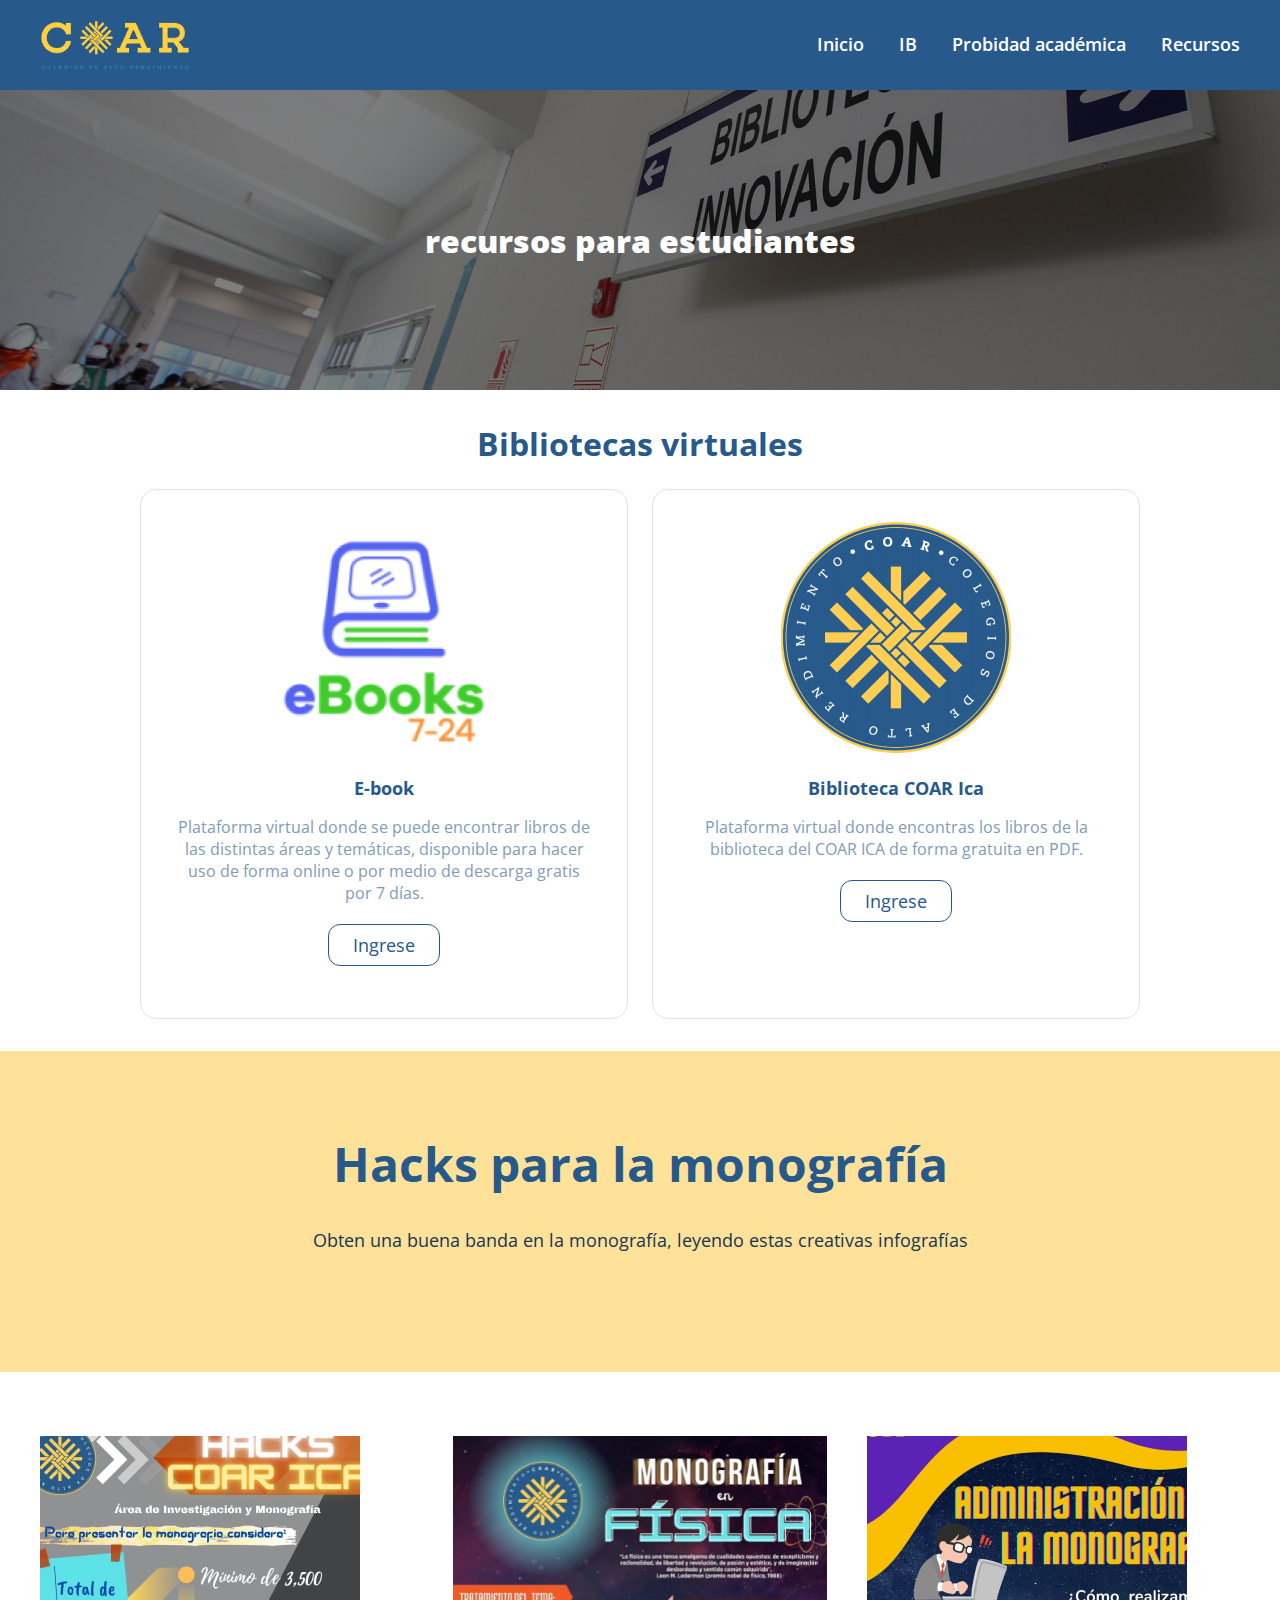
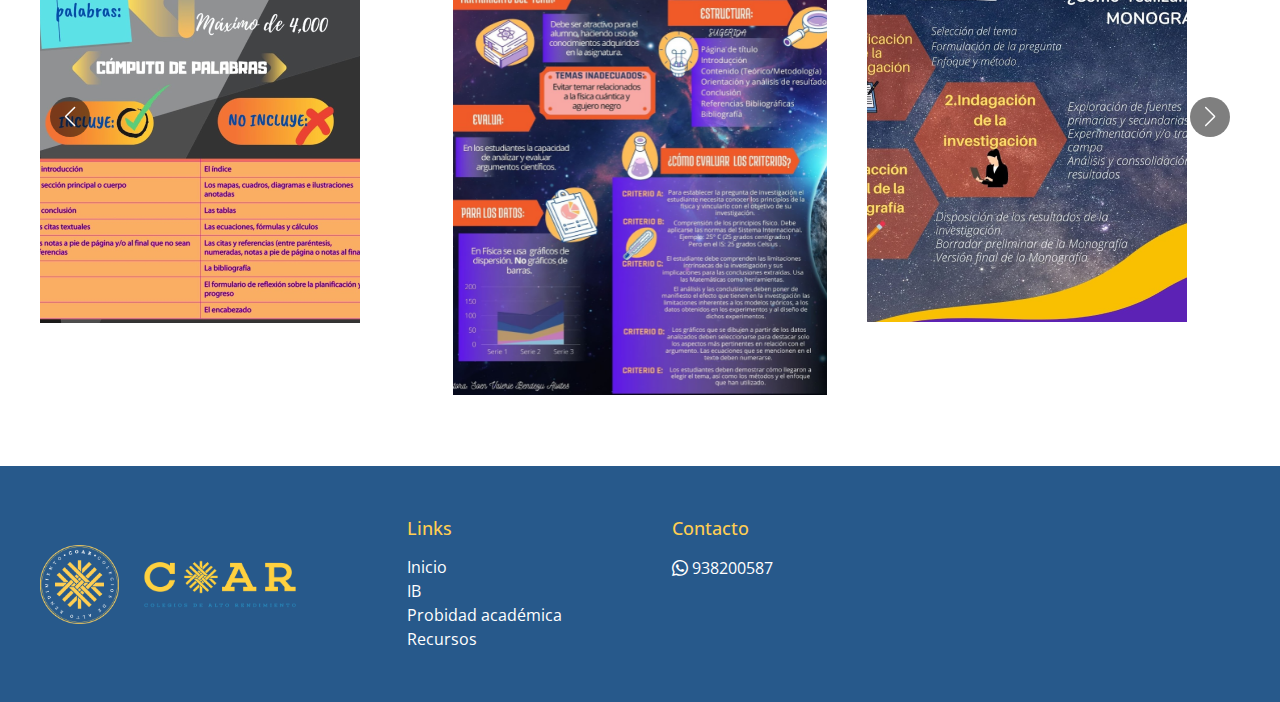
<file: Recursos.html>
<!DOCTYPE html>
<html lang="es">
  <head>
    <meta charset="UTF-8" />
    <meta http-equiv="X-UA-Compatible" content="IE=edge" />
    <meta name="viewport" content="width=device-width, initial-scale=1.0" />
    <title>Recursos para estudiantes</title>
    <!-- swiper carousel -->
    <link
      rel="stylesheet"
      href="https://cdn.jsdelivr.net/npm/swiper@9/swiper-bundle.min.css"
    />
    <!-- aos animation -->
    <link href="https://unpkg.com/aos@2.3.1/dist/aos.css" rel="stylesheet" />
    <!-- icons boostrap -->
    <link
      rel="stylesheet"
      href="https://cdn.jsdelivr.net/npm/bootstrap-icons@1.10.3/font/bootstrap-icons.css"
    />
    <!-- fonts CDN -->
    <link rel="preconnect" href="https://fonts.googleapis.com" />
    <link rel="preconnect" href="https://fonts.gstatic.com" crossorigin />
    <link
      href="https://fonts.googleapis.com/css2?family=Open+Sans:wght@400;600;700&display=swap"
      rel="stylesheet"
    />
    <!-- my styles -->
    <link rel="stylesheet" href="./css/main.css" />
  </head>
  <body>
    <!-- header -->
    <header class="header">
      <div class="container">
        <nav id="menu-navigation" class="navigation">
          <img
            class="logo"
            src="./image/logo.png"
            width="150"
            height="50"
            alt="logo del COAR"
            title="logo del COAR"
          />
          <ul class="menu">
            <li><a class="menu__link" href="/web-coar">Inicio</a></li>
            <li><a class="menu__link" href="./ib.html">IB</a></li>
            <li>
              <a class="menu__link" href="./probidadacademica.html"
                >Probidad académica</a
              >
            </li>
            <li><a class="menu__link" href="./Recursos.html">Recursos</a></li>
          </ul>
          <button id="button-navigation-open" class="menu-button">
            <span class="menu-button__stick"></span>
            <span class="menu-button__stick"></span>
            <span class="menu-button__stick"></span>
          </button>
          <button id="button-navigation-close" class="menu-button">
            <span class="menu-button__stick"></span>
            <span class="menu-button__stick"></span>
            <span class="menu-button__stick"></span>
          </button>
        </nav>
      </div>
    </header>
    <!-- header -->
    <main class="page-recursos">
      <section class="hero">
        <img
          class="hero__image"
          src="./image/banner-recursos.png"
          alt="banner principal"
          title="banner principal de Bachillerato Internacional"
        />
        <h1 class="hero__title">recursos para estudiantes</h1>
      </section>

      <section class="section-biblioteca">
        <div class="container">
          <h2>Bibliotecas virtuales</h2>
          <div class="section-biblioteca__cards">
            <article>
              <img src="./image/ebook.png" alt="" />
              <h3>E-book</h3>
              <p>
                Plataforma virtual donde se puede encontrar libros de las distintas áreas y temáticas, disponible para 
                hacer uso de forma online o por medio de descarga gratis por 7 días. 
              </p>
              <a href="https://ebooks7-24.com/Default.aspx" class="button button-outline">Ingrese</a>
            </article>
            <article>
              <img src="./image/coar.png" alt="" />
              <h3>Biblioteca COAR Ica</h3>
              <p>
              Plataforma virtual donde encontras los libros de la biblioteca del COAR ICA de forma gratuita en PDF.
              </p>
              <a href="https://sites.google.com/ica.coar.edu.pe/library/p%C3%A1gina-principal" class="button button-outline">Ingrese</a>
            </article>
          </div>
        </div>
      </section>

      <section class="section-hacks-monografia">
        <div class="container">
          <h2>Hacks para la monografía</h2>
          <p>
            Obten una buena banda en la monografía, leyendo estas creativas
            infografías
          </p>
        </div>
      </section>

      <section class="section-list-monografia">
        <div class="container">
          <div class="swiper">
            <!-- Additional required wrapper -->
            <div class="swiper-wrapper">
              <!-- Slides -->
              <div class="swiper-slide">
                <a href="#">
                  <img src="./image/monografia-01.png" alt="" />
                </a>
              </div>
              <div class="swiper-slide">
                <a href="#">
                  <img src="./image/monografia-02.png" alt="" />
                </a>
              </div>
              <div class="swiper-slide">
                <a href="#">
                  <img src="./image/monografia-03.png " alt="" />
                </a>
              </div>
              <div class="swiper-slide">
                <a href="#">
                  <img src="./image/monografia-04.png" alt="" />
                </a>
              </div>
              <div class="swiper-slide">
                <a href="#">
                  <img src="./image/monografia-5.png" alt="" />
                </a>
              </div>
            </div>

            <!-- If we need navigation buttons -->
            <div class="swiper-button-prev"></div>
            <div class="swiper-button-next"></div>
          </div>
        </div>
      </section>
    </main>

    <!-- footer -->
    <footer class="footer">
      <div class="container">
        <div class="footer__content">
          <section class="footer__logo">
            <img
              src="./image/coar.png" width="79/79"
              alt=" Logo del coar"
              title="Logo del coar"
            />
            <img
              src="./image/logo.png" width="154/49"
              alt="segundo Logo del coar"
              title="segundo Logo del coar"
            />
          </section>
          <section class="footer__links">
            <h3>Links</h3>
            <nav>
              <ul>
                <li class="link 1">
                  <a href="/web-coar">Inicio</a>
                </li>
                <li class="link 2">
                  <a href="./ib.html">IB</a>
                </li>
                <li class="link 3">
                  <a href="./probidadacademica.html">Probidad académica</a>
                </li>
                <li class="link 4">
                  <a href="./Recursos.html">Recursos</a>
                </li>
              </ul>
            </nav>
          </section>
          <section class="footer__contacto">
            <h3>Contacto</h3>
            <a href="https://chat.whatsapp.com/HFm4XbADK4T1lawvWQTlBH">
              <i class="bi bi-whatsapp"></i>
              938200587
            </a>
          </section>
        </div>
      </div>
    </footer>
    <!-- scripts aos -->
    <script src="https://unpkg.com/aos@2.3.1/dist/aos.js"></script>
    <!-- script swiper carousel -->
    <script src="https://cdn.jsdelivr.net/npm/swiper@9/swiper-bundle.min.js"></script>

    <script src="./js/header.js"></script>

    <!-- carousel -->
    <script>
      const swiper = new Swiper(".section-list-monografia .swiper", {
        // Optional parameters
        direction: "horizontal",
        loop: true,
        // Navigation arrows
        navigation: {
          nextEl: ".swiper-button-next",
          prevEl: ".swiper-button-prev",
        },
        spaceBetween: 10,
        breakpoints: {
          // when window width is >= 640px
          768: {
            slidesPerView: 3,
            spaceBetween: 40,
          },
        },
      });
    </script>
  </body>
</html>
</file>
<file: css/main.css>
/* reset */
@import "./base/reset.css";
/* colors */
@import "./base/color.css";
/* typography */
@import "./base/typography.css";
/* utilities */
@import "./utilities/container.css";
/* components */
@import "./components/header.css";
@import "./components/buttons.css";
@import "./components/newCard.css";
@import "./components/footer.css";
@import "./components/hero.css";
@import "./components/asignaturaCard.css";
@import "./components/comisionCard.css";
/* pages */
@import "./page/home.css";
@import "./page/ib.css";
@import "./page/providad-academica.css";
@import "./page/recursos.css";
@import "./page/notfound.css";
</file>
